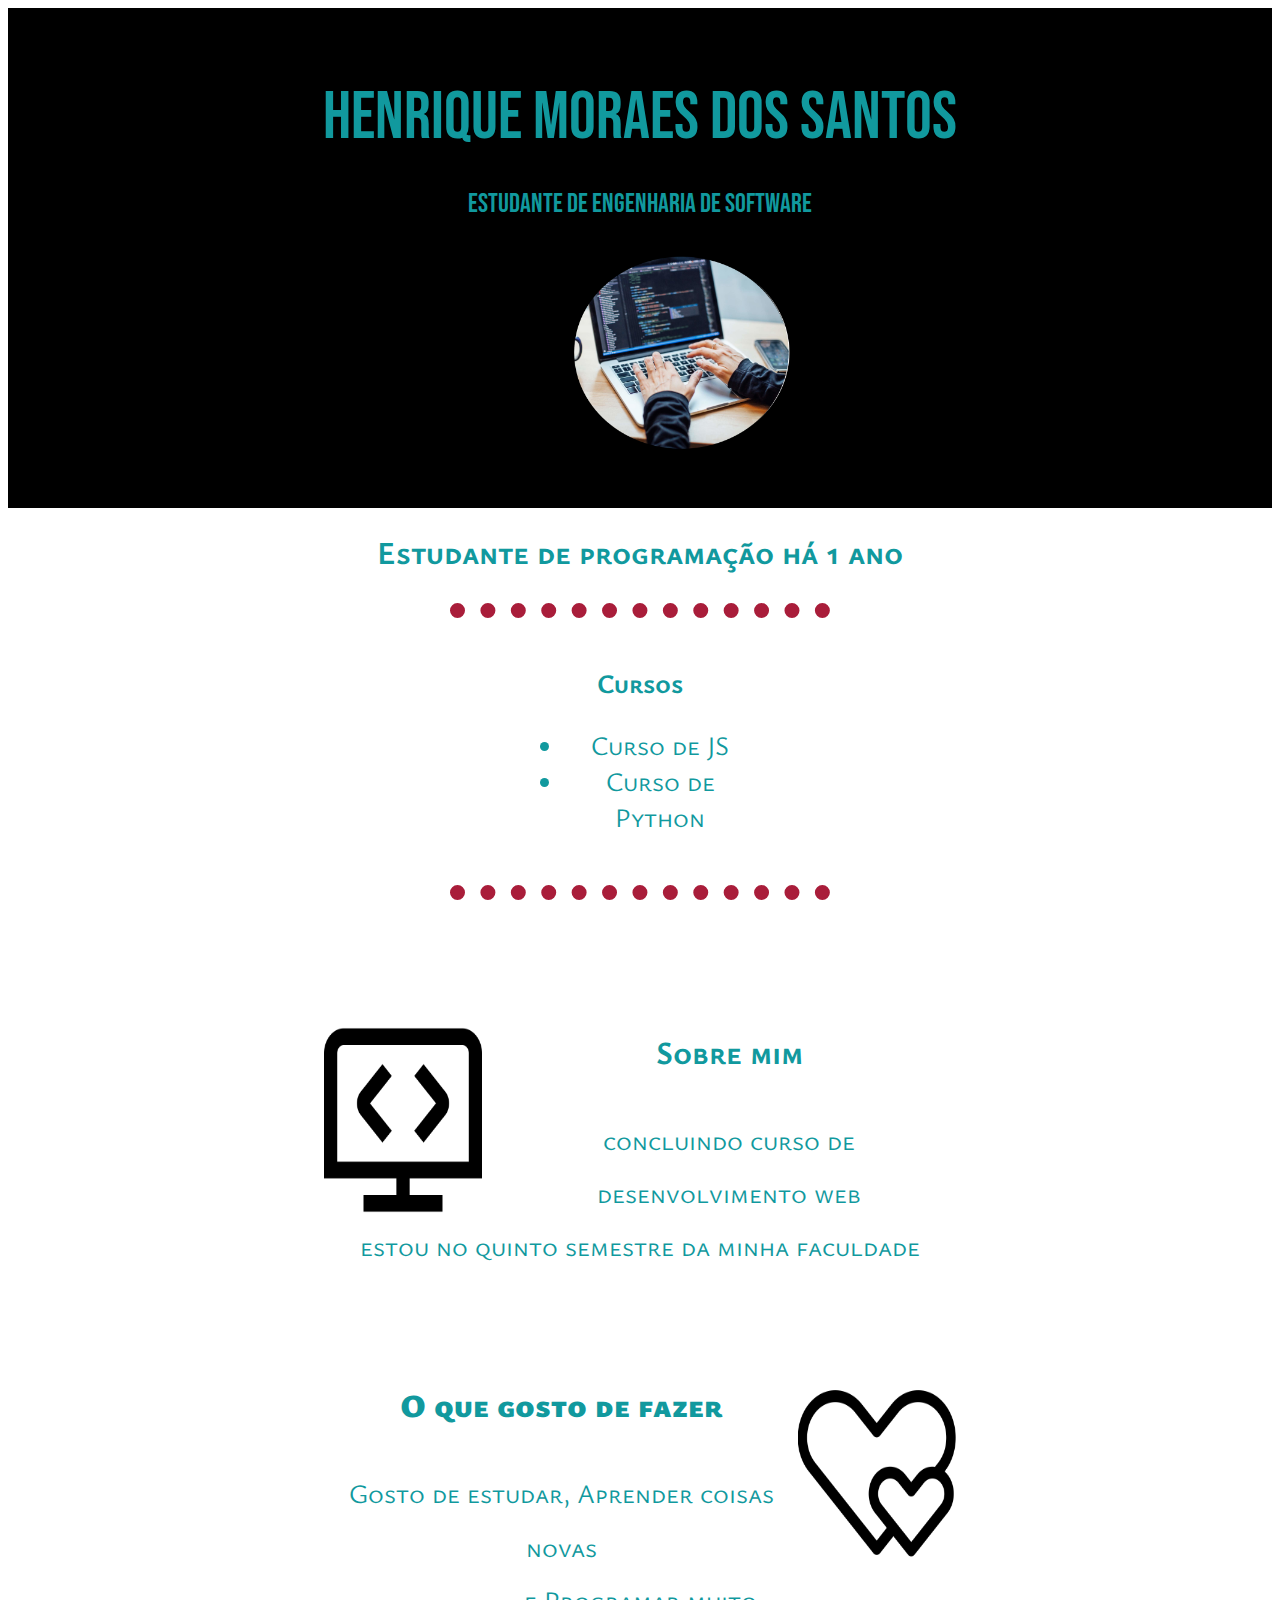
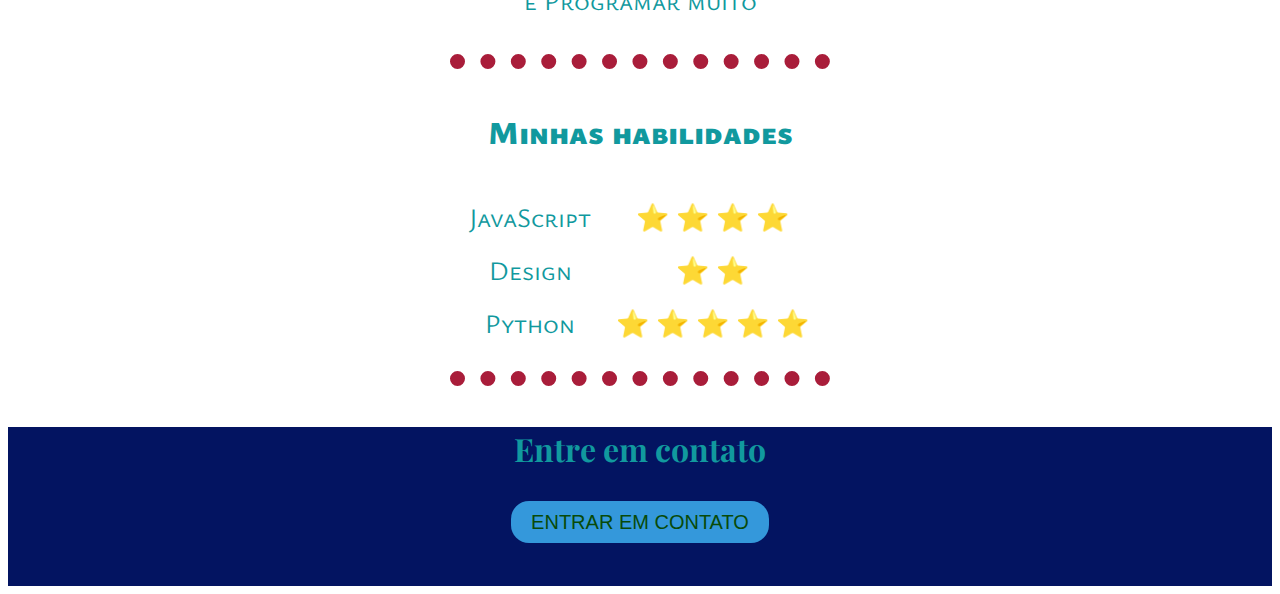
<file: index.html>
<!DOCTYPE html>
<html lang="en">
<head>
    <meta charset="UTF-8">
    <meta name="viewport" content="width=device-width, initial-scale=1.0">
    <title>Document</title>
    <link rel="stylesheet" href="style\style.css">
    <link href="https://cdnjs.cloudflare.com/ajax/libs/font-awesome/6.0.0-beta3/css/all.min.css" rel="stylesheet">
    <link rel="preconnect" href="https://fonts.googleapis.com">
    <link rel="preconnect" href="https://fonts.gstatic.com" crossorigin>
    <link href="https://fonts.googleapis.com/css2?family=Playfair+Display:wght@400&display=swap" rel="stylesheet">
    <link rel="shortcut icon" href="style/favicon.ico" type="image/x-icon">
</head>
<body>
    <header>
        <div id="inicio">
        <h1 id="bebas-neue-regular">HENRIQUE MORAES DOS SANTOS</h1>
        <h1 id="cabecalho">Estudante de Engenharia de Software</h1>
        <img src="style/imagens/programando1.png" alt="programando">
        </div>
    </header>
    <main>
        <h1>Estudante de programação há 1 ano</h1>
        <hr>
        <div>   
            <p><strong>Cursos</strong></p>
                <ul>
                    <li>Curso de JS</li>
                    <li>Curso de Python</li>
                </ul>
        </div>
        <br>
        <hr>

    <div class="skills">
        <figure class="skill-row">
        <img class="code-img"   src="style/imagens/tela-programacao.png" alt="" srcset="">
        <figcaption> 
        <h1>Sobre mim</h1>
        <p>concluindo curso de desenvolvimento web <br> 
        estou no quinto semestre da minha faculdade</p>
        </figcaption>
        </figure>

        <figure class="skill-row">
        <img class="fazer-img" src="style/imagens/heart.png" alt="imagem de coração">
        <figcaption>
        <h1><strong>O que gosto de fazer</strong></h1>
            <p>Gosto de estudar, Aprender coisas novas <br>e Programar muito</p>
       
        </figcaption>
        </figure>
    </div>
        
        

        <hr>

        <h1><strong>Minhas habilidades</strong></h1>

        <table>
            <tbody>
                <tr>
                    <td>JavaScript</td>
                    <td>&#x2B50; &#x2B50; &#x2B50; &#x2B50;</td>
                </tr>
                <tr>
                    <td>Design</td>
                    <td>&#x2B50; &#x2B50;</td>
                </tr>
                <tr>
                    <td>Python</td>
                    <td>&#x2B50; &#x2B50; &#x2B50; &#x2B50; &#x2B50;</td>
                </tr>
            </tbody>
        </table>

        <hr>

    </main>
    <footer>       
        <div class="rodape">       
        <h1 id="nv" >Entre em contato</h1>
        <a href="contato.html" class="btn">ENTRAR EM CONTATO</a>
        </div>
        
    </footer>
</body>
</html>
</file>
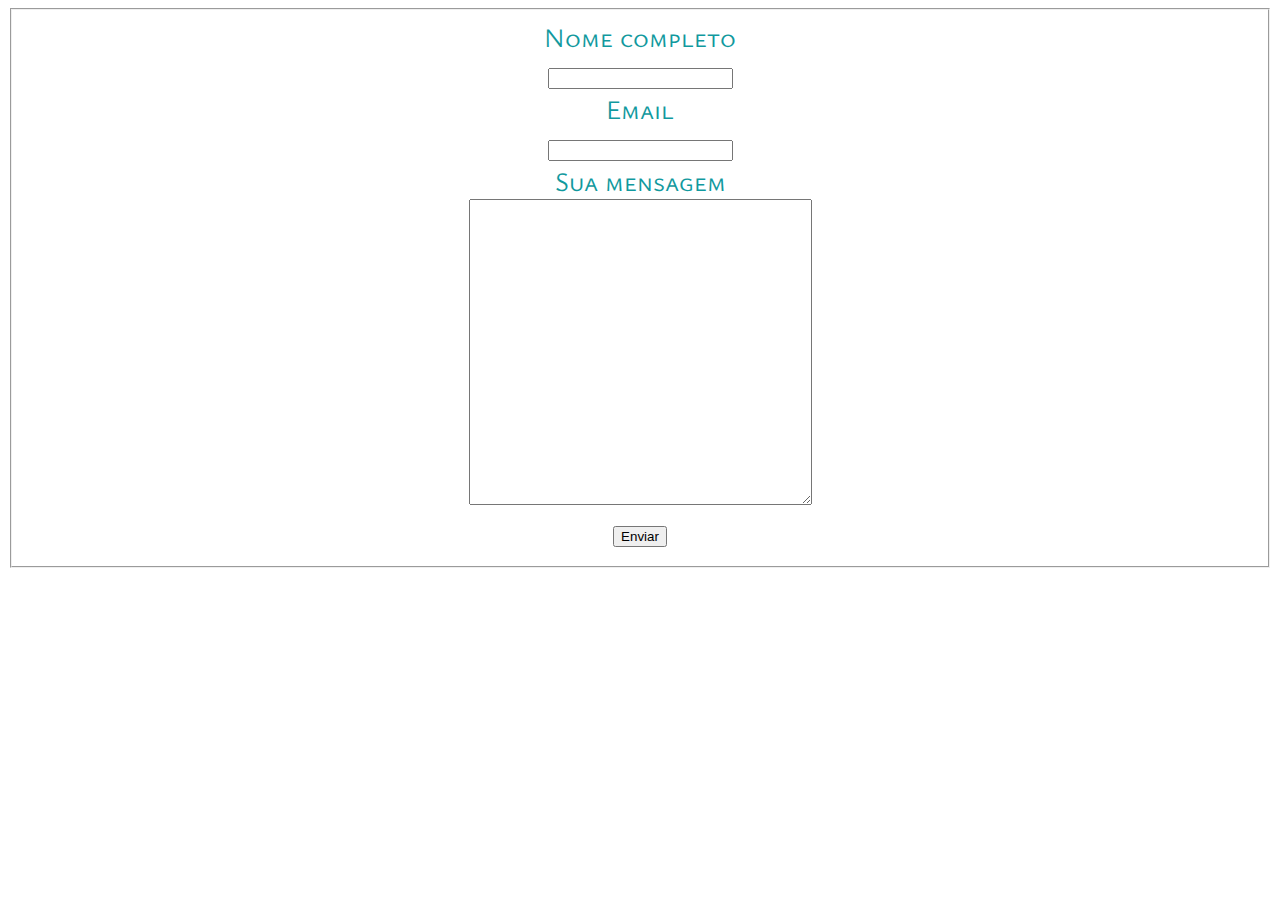
<file: contato.html>
<!DOCTYPE html>
<html lang="en">
<head>
    <meta charset="UTF-8">
    <meta name="viewport" content="width=device-width, initial-scale=1.0">
    <link rel="stylesheet" href="style\style.css">
    <title>Contato</title>
</head>
<body>
    <form action="mailto:henrique.mdsantos2003@gmail.com" method="post" enctype="text/plain">
        <fieldset>
            <label for="nome">Nome completo</label><br>
            <input type="text" name="nome" id="nome"><br>

            <label for="email">Email</label><br>
            <input type="email" name="email" id="email"><br>

            <label for="mensagem">Sua mensagem</label><br>
            <textarea name="mensagem" id="mensagem" cols="40" rows="20"></textarea><br>
            <input type="submit" value="Enviar">
        </fieldset>
    </form>
</body>
</html>
</file>
